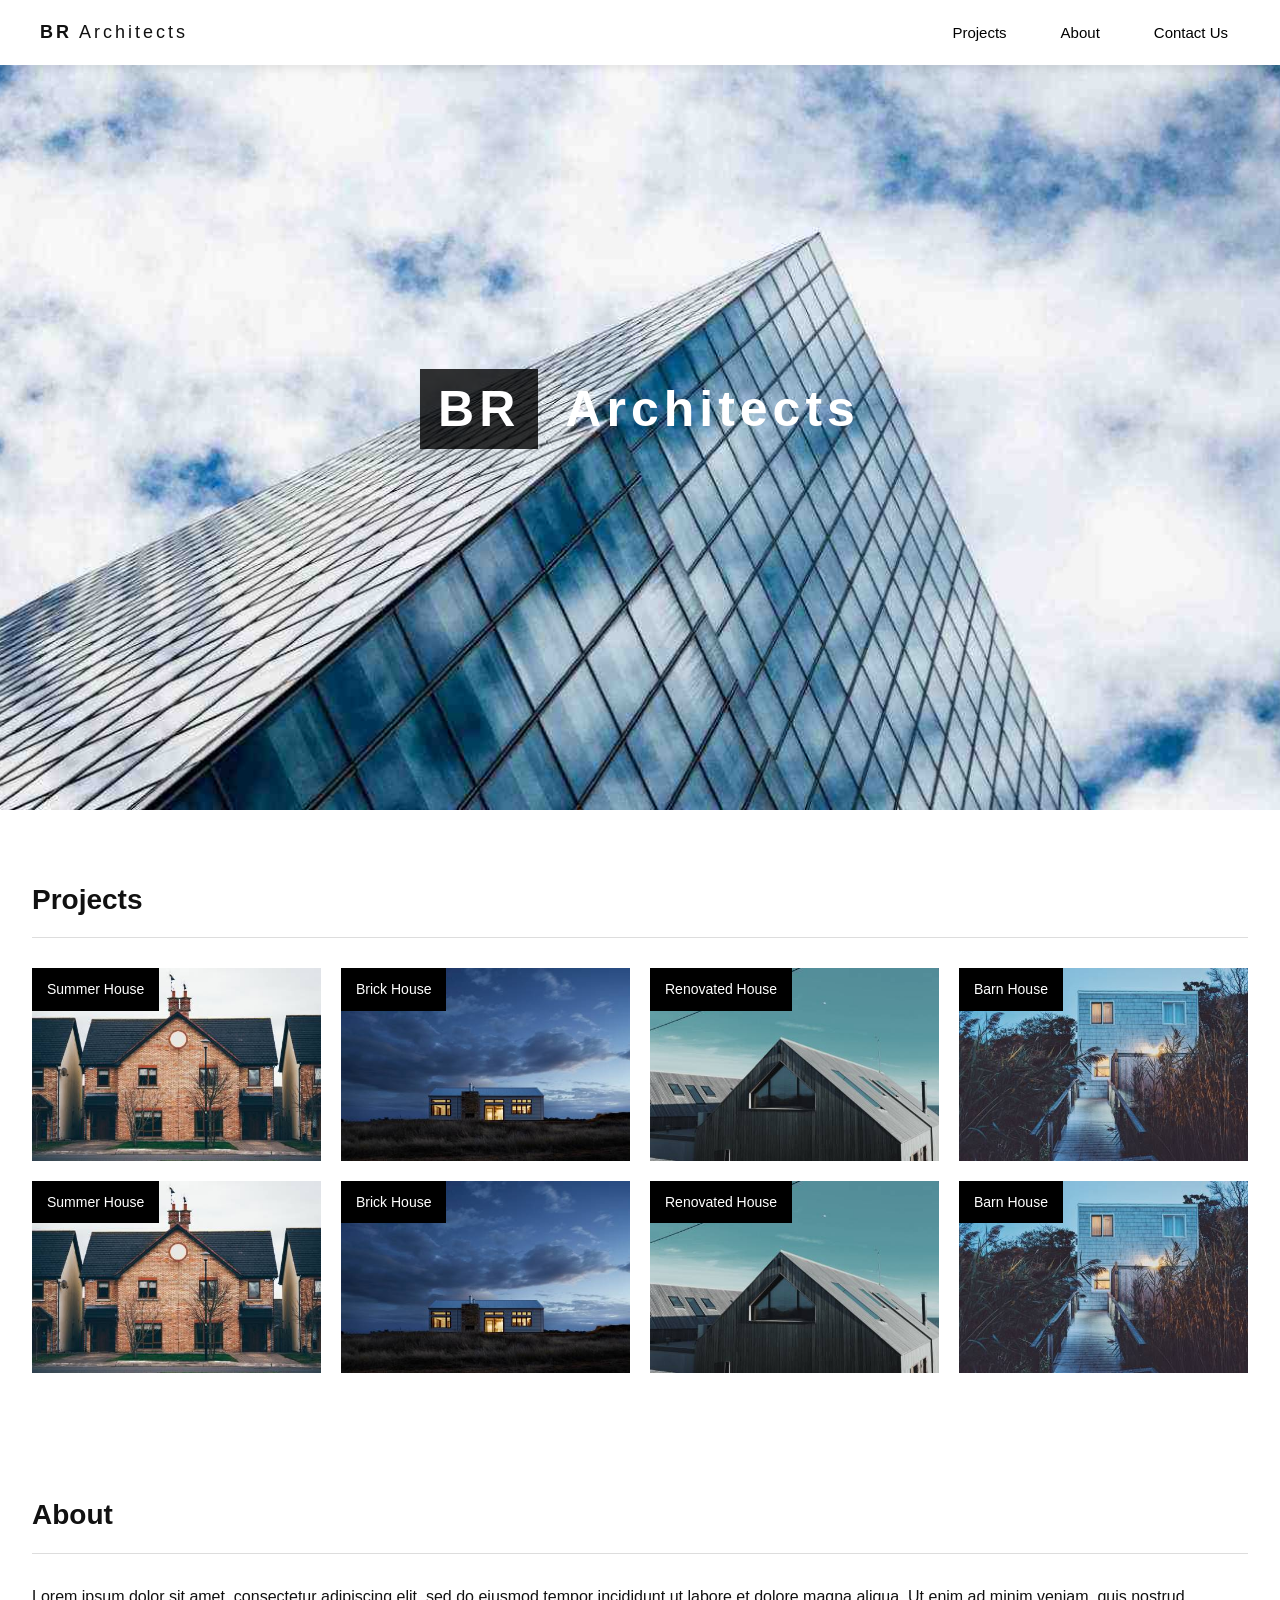
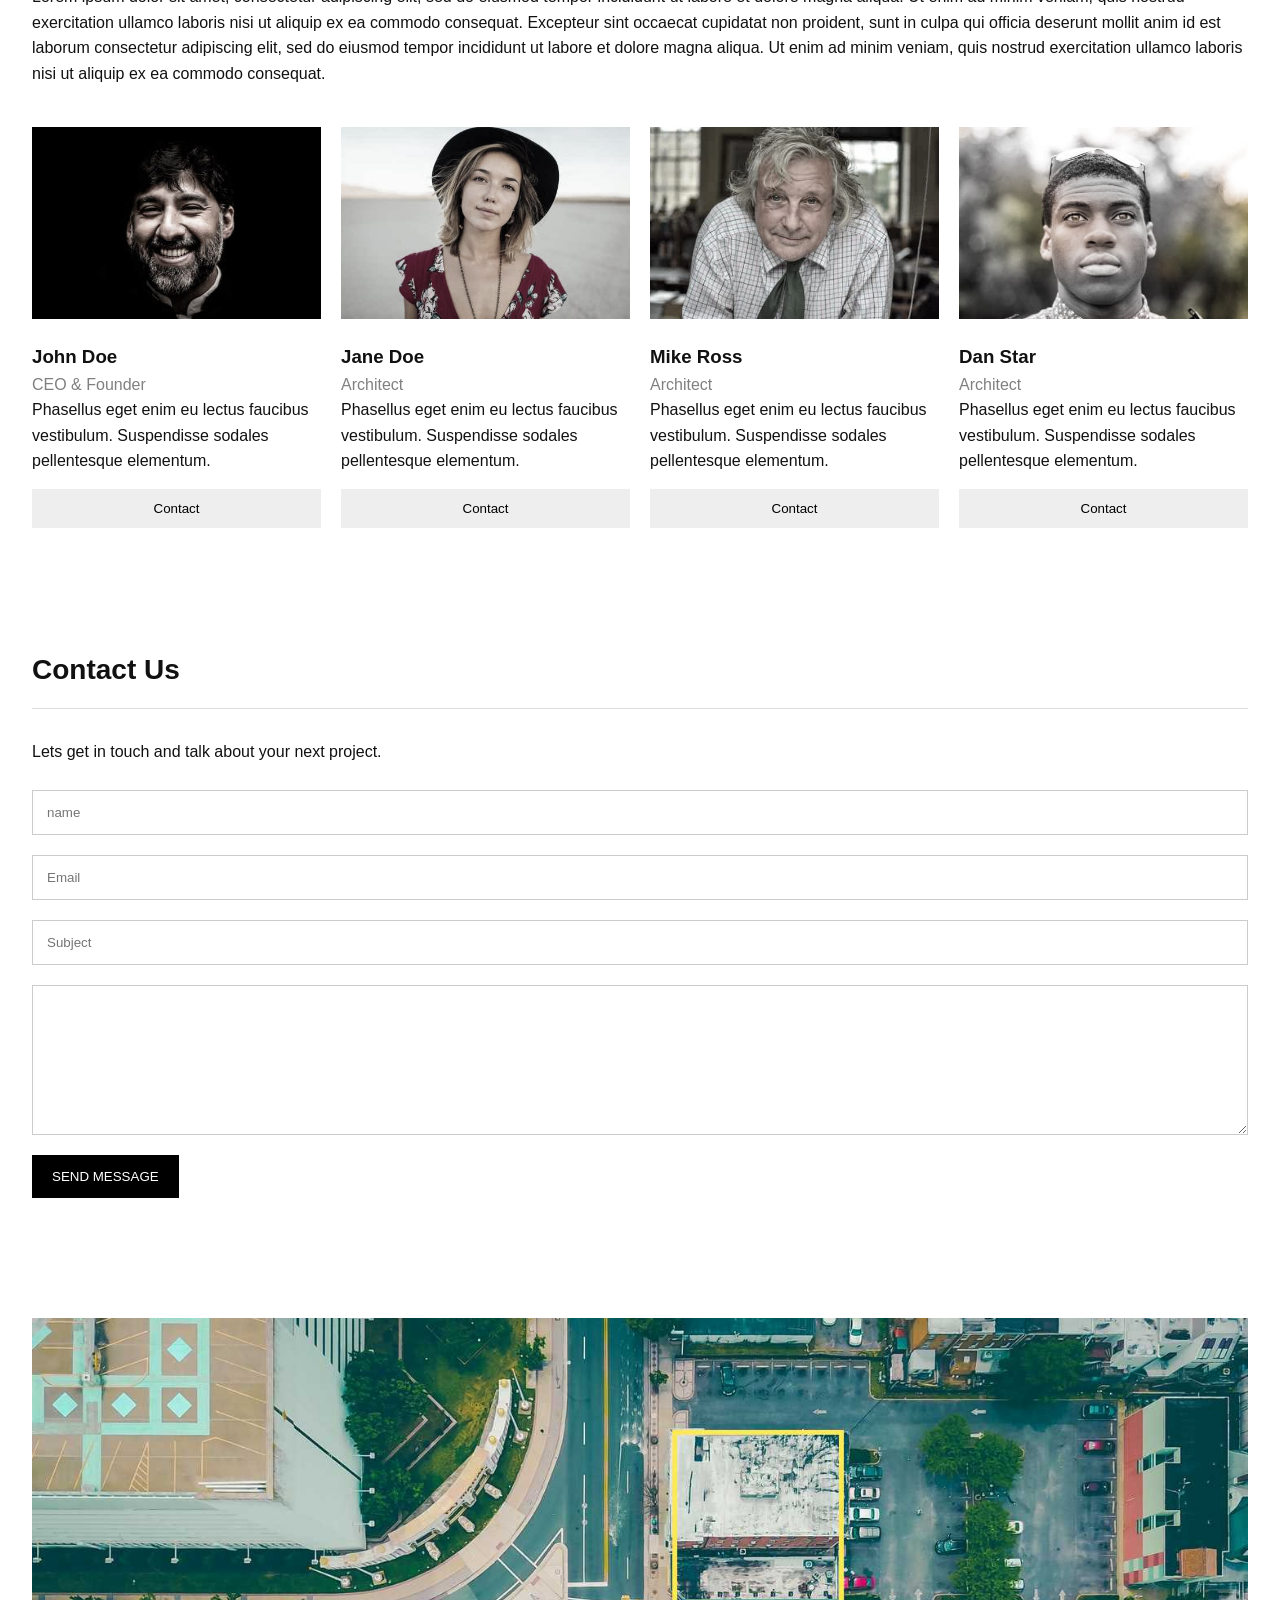
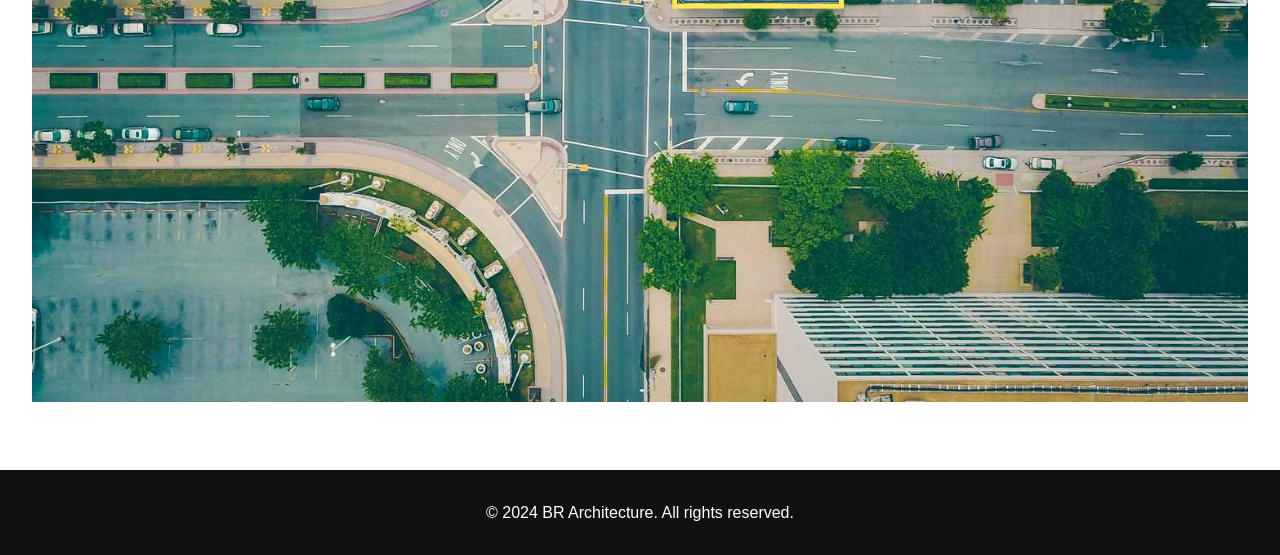
<file: index.html>
<!DOCTYPE html>
<html lang="en">

<head>
    <meta charset="UTF-8">
    <meta name="viewport" content="width=device-width, initial-scale=1.0">
    <title>BR Architects</title>
    <!-- we linked we a css file -->
    <link rel="stylesheet" href="/styles.css">
</head>

<body>



    <!-- Navbar -->

    <nav class="navbar">

        <!-- the navbar logo -->
        <div class="logo">
            <span>BR</span> Architects
        </div>

        <!-- the navigation links -->
        <ul class="nav-links">
            <li><a href="#Projects">Projects</a></li>
            <li><a href="#About">About</a></li>
            <li><a href="#Contact Us">Contact Us</a></li>
        </ul>
    </nav>

    <!-- Hero section -->

    <header class="hero">
        <!-- these image is an example of a self closing tag  -->
        <img src="/image.png" alt="Architecture" />

        <div class="hero-text">
            <h1><span>BR</span> Architects</h1>
        </div>
    </header>


    <!-- Main  -->


    <main class="container">

        <!-- Projects Section -->
        <section id="Projects">

            <h2>Projects</h2>

            <div class="project-grid">
                <div class="project-card">
                    <span>Summer House</span>
                    <img src="/images/house2.jpg" alt="Summer House" />
                </div>
                <div class="project-card">
                    <span>Brick House</span>
                    <img src="/images/house3.jpg" alt="Brick House" />
                </div>
                <div class="project-card">
                    <span>Renovated House</span>
                    <img src="/images/house4.jpg" alt="Renovated House" />
                </div>
                <div class="project-card">
                    <span>Barn House</span>
                    <img src="/images/house5.jpg" alt="Barn House" />
                </div>
                <div class="project-card">
                    <span>Summer House</span>
                    <img src="/images/house2.jpg" alt="Summer House" />
                </div>
                <div class="project-card">
                    <span>Brick House</span>
                    <img src="/images/house3.jpg" alt="Brick House" />
                </div>
                <div class="project-card">
                    <span>Renovated House</span>
                    <img src="/images/house4.jpg" alt="Renovated House" />
                </div>
                <div class="project-card">
                    <span>Barn House</span>
                    <img src="/images/house5.jpg" alt="Barn House" />
                </div>

            </div>


        </section>

        <!-- About Section -->
        <section id="About">
            <h2>About</h2>
            <p class="about-text">Lorem ipsum dolor sit amet, consectetur adipiscing elit, sed do eiusmod tempor
                incididunt ut labore et dolore magna aliqua. Ut enim ad minim veniam, quis nostrud exercitation ullamco
                laboris nisi ut aliquip ex ea commodo consequat. Excepteur sint occaecat cupidatat non proident, sunt in
                culpa qui officia deserunt mollit anim id est laborum consectetur adipiscing elit, sed do eiusmod tempor
                incididunt ut labore et dolore magna aliqua. Ut enim ad minim veniam, quis nostrud exercitation ullamco
                laboris nisi ut aliquip ex ea commodo consequat.</p>

            <!-- grid card of the about section -->

            <div class="teams-grid">
                <div class="team-card">
                    <img src="/images/team2.jpg" alt="Team Member" />
                    <h3>John Doe</h3>
                    <span>CEO & Founder</span>
                    <p>Phasellus eget enim eu lectus faucibus vestibulum. Suspendisse sodales pellentesque elementum.
                    </p>
                    <button>Contact</button>
                </div>
                <div class="team-card">
                    <img src="/images/team1.jpg" alt="Team Member" />
                    <h3>Jane Doe</h3>
                    <span>Architect</span>
                    <p>Phasellus eget enim eu lectus faucibus vestibulum. Suspendisse sodales pellentesque elementum.
                    </p>
                    <button>Contact</button>
                </div>
                <div class="team-card">
                    <img src="/images/team3.jpg" alt="Team Member" />
                    <h3>Mike Ross</h3>
                    <span>Architect</span>
                    <p>Phasellus eget enim eu lectus faucibus vestibulum. Suspendisse sodales pellentesque elementum.
                    </p>
                    <button>Contact</button>
                </div>
                <div class="team-card">
                    <img src="/images/team4.jpg" alt="Team Member" />
                    <h3>Dan Star</h3>
                    <span>Architect</span>
                    <p>Phasellus eget enim eu lectus faucibus vestibulum. Suspendisse sodales pellentesque elementum.
                    </p>
                    <button>Contact</button>
                </div>

            </div>
        </section>

        <!-- Contact Section -->
        <section id="Contact Us">
            <h2>Contact Us</h2>
            <p>Lets get in touch and talk about your next project.</p> <br />
            <form class="contact-form">
                <input type="name" placeholder="name" required>
                <input type="email" placeholder="Email" required>
                <input type="text" placeholder="Subject" required>
                


                <textarea>

                </textarea>
                <button type="submit">
                    SEND MESSAGE
                </button>
                
            </form>
        </section> 
        <section>
            <image src="/images/image.png" alt="Architecture" class="image"/>
        </section>
    </main>
          <footer>
          <p>&copy; 2024 BR Architecture. All rights reserved.</p>
         </footer>


</body>

</html>
</file>
<file: styles.css>
* {
    margin: 0;
    padding: 0;
    box-sizing: border-box;
}


body {
    font-family: Arial, sans-serif;
    color: #111;
    line-height: 1.6;
}

.navbar {
    position: fixed;
    top: 0;
    width: 100%;
    background: white;
    display: flex;
    justify-content: space-between;
    align-items: center;
    padding: 18px 40px;
    box-shadow: 0 2px 10px rgba(0, 0, 0, 0.1);
    z-index: 1000;
}

.logo {
    font-size: 18px;
    letter-spacing: 3px;
}

.logo span {
    font-weight: bold;
}

.nav-links {
    display: flex;
    gap: 30px;
    list-style: none;
}

.nav-links a {
    text-decoration: none;
    color: black;
    font-size: 15px;
    transition: 0.3s;
    padding: 10px 12px;
}

.nav-links a:hover {
    background: gray;
    opacity: 0.7;
    color: white;
    padding: 10px 12px;

}

.hero {
    position: relative;
    /* margin-top: 70px; */
}

.hero img {
    width: 100%;
    height: 90vh;
    object-fit: cover;
}

.hero-text {
    position: absolute;
    inset: 0;
    display: flex;
    justify-content: center;
    align-items: center;
    ;
}

.hero-text h1 {
    color: white;
    font-size: 50px;
    letter-spacing: 5px;
}

.hero-text span {
    background: rgba(0, 0, 0, 0.8);
    padding: 12px 18px;
    margin-right: 10px;

}


/* container  */


.container {
    width: 95%;
    max-width: 1400px;
    margin: auto;
}

section {
    padding: 60px 0;
}

section h2 {
    margin-bottom: 30px;
    border-bottom: 1px solid #ddd;
    padding-bottom: 15px;
    font-size: 28px;
}

/* Projects will be under grid layout */

.project-grid {
    display: grid;
    grid-template-columns: repeat(4, 1fr);
    gap: 20px;
}

.project-card {
    position: relative;
}

.project-card img {
    width: 100%;
    display: block;
}

.project-card span {
    position: absolute;
    top: 0;
    left: 0;
    background: black;
    color: white;
    padding: 10px 15px;
    font-size: 14px;
}

.about-text {
    margin-bottom: 40px;
}

.teams-grid {
    display: grid;
    grid-template-columns: repeat(4, 1fr);
    gap: 20px;
}

.team-card img {
    width: 100%;
    filter: grayscale(70%);

}

.team-card h3 {
    margin-top: 15px;
}

.team-card span {
    color: gray;
    margin: 10px 0;
}

.team-card button {
    width: 100%;
    border: none;
    padding: 12px;
    margin-top: 15px;
    /* these make our cursor how hand form  */
    cursor: pointer;
    background: #eee;
    transition: 0.3s;
}

.team-card button:hover {
    background: #ddd;
}
.contact-form{
display: flex;
flex-direction: column;
gap: 20px;
}
.contact-form input, 
.contact-form textarea {
    padding: 14px;
    border: 1px solid #ccc;
    width: 100%;
}


.contact-form textarea {
    min-height: 150px;
    resize: vertical;

}
.contact-form button {
    width: fit-content;
    padding: 14px 20px;
    border: none;
    background: black ;
    color: white;
    cursor: pointer;
    
}
.image {
    width: 100%;
}

footer 
{
    background: #111;
    color: white;
    text-align: center;
    padding: 30px 0;
}
@media (max-width: 768px) {
    .navbar{
        flex-direction: column;
        gap: 15px;
    }
    .nav-links {
        
        gap: 15px;
    }
    .hero img { height: 70vh}
    .hero-text h1 {
        font-size: 28px;
        text-align: center;

    }
    @media (max-width: 600px) {
    .project-grid,
    .teams-grid {
        grid-template-columns: 1fr;

        }

        
        }
    }
</file>
